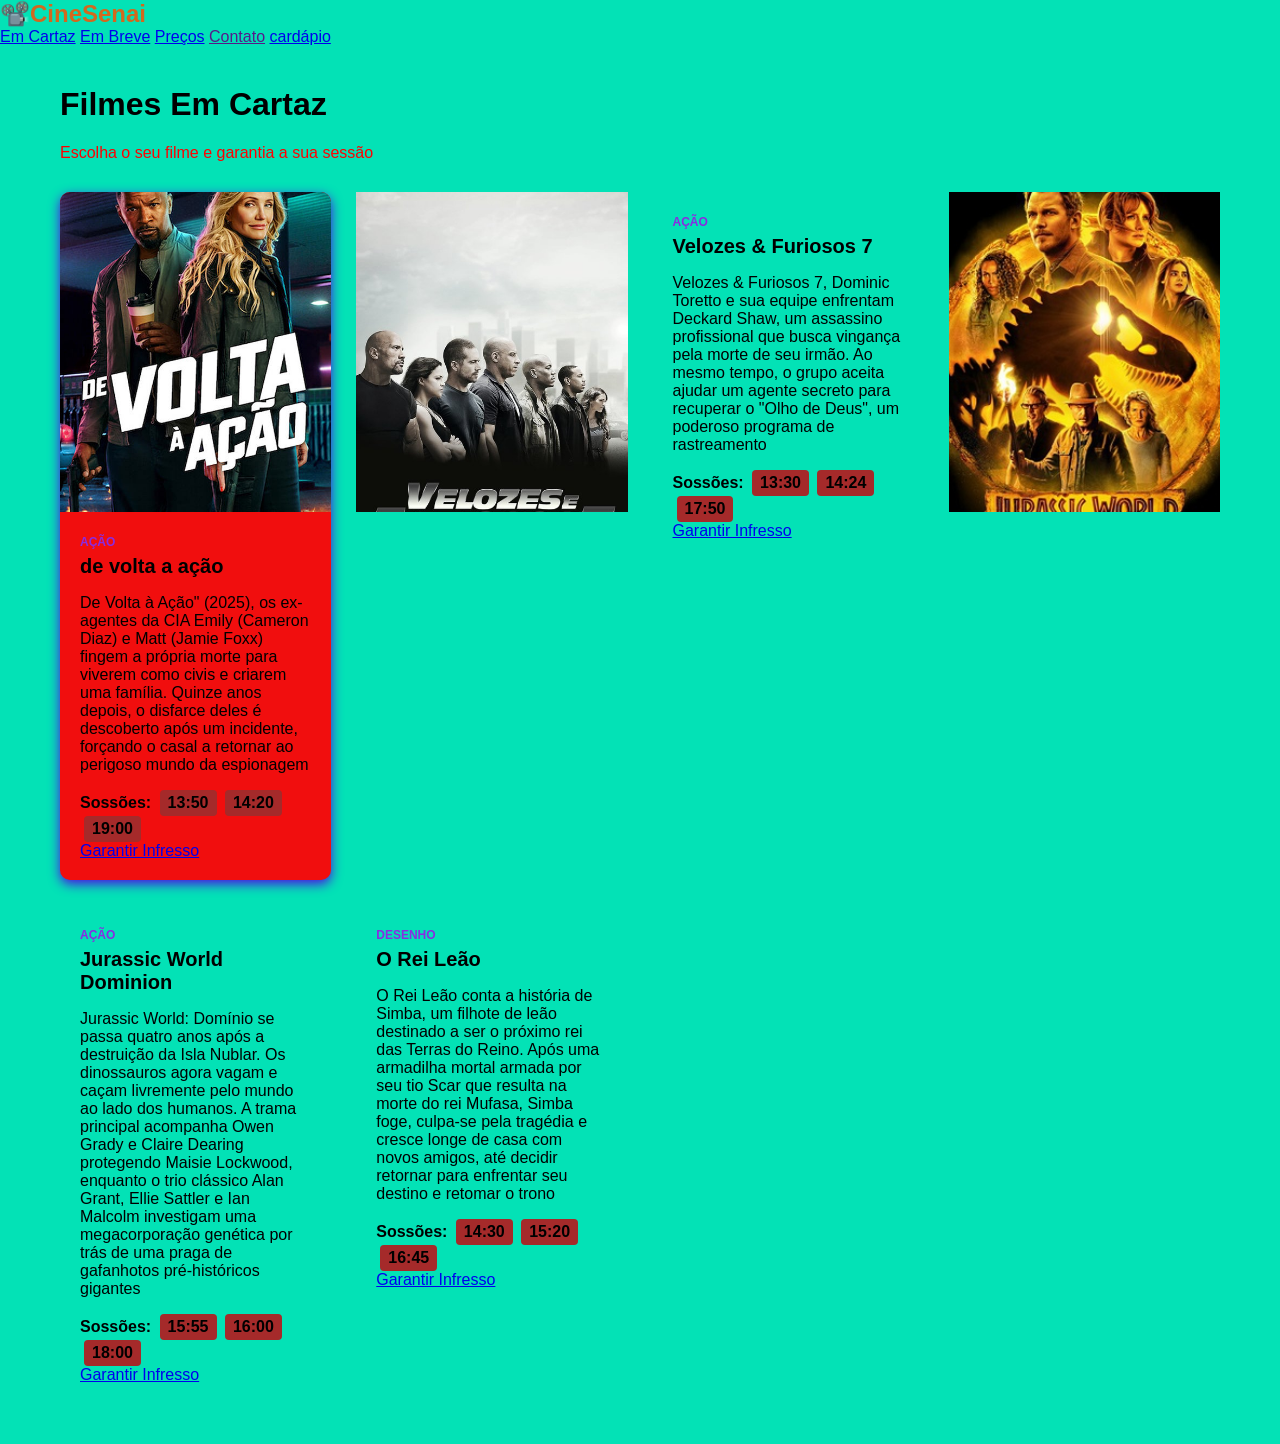
<file: index.html>
<!DOCTYPE html>
<html lang="pt-BR">
<head>
    <meta charset="UTF-8">
    <meta name="viewport" content="width=device-width, initial-scale=1.0">
    <title>CineSenai - Filmes em Cartaz</title>
    <link rel="stylesheet" href="style.css">
</head>
<body>
     <header>
        <div class="logo">📽️CineSenai</div>
        <nav>
            <a href="index.html">Em Cartaz</a>
            <a href="EmBreve.html">Em Breve</a>
            <a href="Preços.html">Preços</a>
            <a href="">Contato</a>
            <a href="cardápio.html">cardápio</a>
        </nav>
    </header>

    <main class="container">
        <h1 class="titulo-secao">Filmes Em Cartaz</h1>
        <p class="subtitulo">Escolha o seu filme e garantia a sua sessão</p>

        <section class="grade-filmes">

            <article class="card-filmes">
                <img class="poster" src="ação.jpg" alt="poster de volta a ação">
                <div class="conteudo-filme">
                    <span class="genero">Ação</span>
                    <h2 class=" nome-filme"> de volta a ação</h2>
                    <p>De Volta à Ação" (2025), os ex-agentes da CIA Emily (Cameron Diaz) e Matt (Jamie Foxx) fingem a própria morte para viverem como civis e criarem uma família. Quinze anos depois, o disfarce deles é descoberto após um incidente, forçando o casal a retornar ao perigoso mundo da espionagem</p>

                    <div class="sossoes">
                        <strong>Sossões:</strong>
                        <span class="horario">13:50</span>
                        <span class="horario">14:20</span>
                        <span class="horario">19:00</span>
                      </div>

                      <a href="#" class="botao-comprar"> Garantir Infresso</a>

                </article>

                    <img class="poster" src="fastandfurious7 - Copia.jpg" alt="poster Velozes & Furiosos 7">
                <div class="conteudo-filme">
                    <span class="genero">Ação</span>
                    <h2 class=" nome-filme">Velozes & Furiosos 7</h2>
                    <p> Velozes & Furiosos 7, Dominic Toretto e sua equipe enfrentam Deckard Shaw, um assassino profissional que busca vingança pela morte de seu irmão. Ao mesmo tempo, o grupo aceita ajudar um agente secreto para recuperar o "Olho de Deus", um poderoso programa de rastreamento</p>

                    <div class="sossoes">
                        <strong>Sossões:</strong>
                        <span class="horario">13:30</span>
                        <span class="horario">14:24</span>
                        <span class="horario">17:50</span>
                      </div>

                      <a href="#" class="botao-comprar"> Garantir Infresso</a>
                
                    </div>
                </article>


                      <img class="poster" src="Jurassic_World_Dominion.jpeg" alt="poster Jurassic World Dominion">
                <div class="conteudo-filme">
                    <span class="genero">Ação</span>
                    <h2 class=" nome-filme">Jurassic World Dominion </h2>
                    <p> Jurassic World: Domínio se passa quatro anos após a destruição da Isla Nublar. Os dinossauros agora vagam e caçam livremente pelo mundo ao lado dos humanos. A trama principal acompanha Owen Grady e Claire Dearing protegendo Maisie Lockwood, enquanto o trio clássico Alan Grant, Ellie Sattler e Ian Malcolm investigam uma megacorporação genética por trás de uma praga de gafanhotos pré-históricos gigantes</p>

                    <div class="sossoes">
                        <strong>Sossões:</strong>
                        <span class="horario">15:55</span>
                        <span class="horario">16:00</span>
                        <span class="horario">18:00</span>
                      </div>

                      <a href="#" class="botao-comprar"> Garantir Infresso</a>
                
                 </div>
                 </article>


                    <img" class="poster" src="lion.webp" alt="poster O Rei leão">
                <div class="conteudo-filme">
                    <span class="genero">Desenho</span>
                    <h2 class=" nome-filme">O Rei Leão</h2>
                    <p>O Rei Leão conta a história de Simba, um filhote de leão destinado a ser o próximo rei das Terras do Reino. Após uma armadilha mortal armada por seu tio Scar que resulta na morte do rei Mufasa, Simba foge, culpa-se pela tragédia e cresce longe de casa com novos amigos, até decidir retornar para enfrentar seu destino e retomar o trono</p>

                    <div class="sossoes">
                        <strong>Sossões:</strong>
                        <span class="horario">14:30</span>
                        <span class="horario">15:20</span>
                        <span class="horario">16:45</span>
                      </div>

                      <a href="#" class="botao-comprar"> Garantir Infresso</a>
                
                    </div>
                    </article>
                    </section>

    </main>
</body>
</html>
</file>
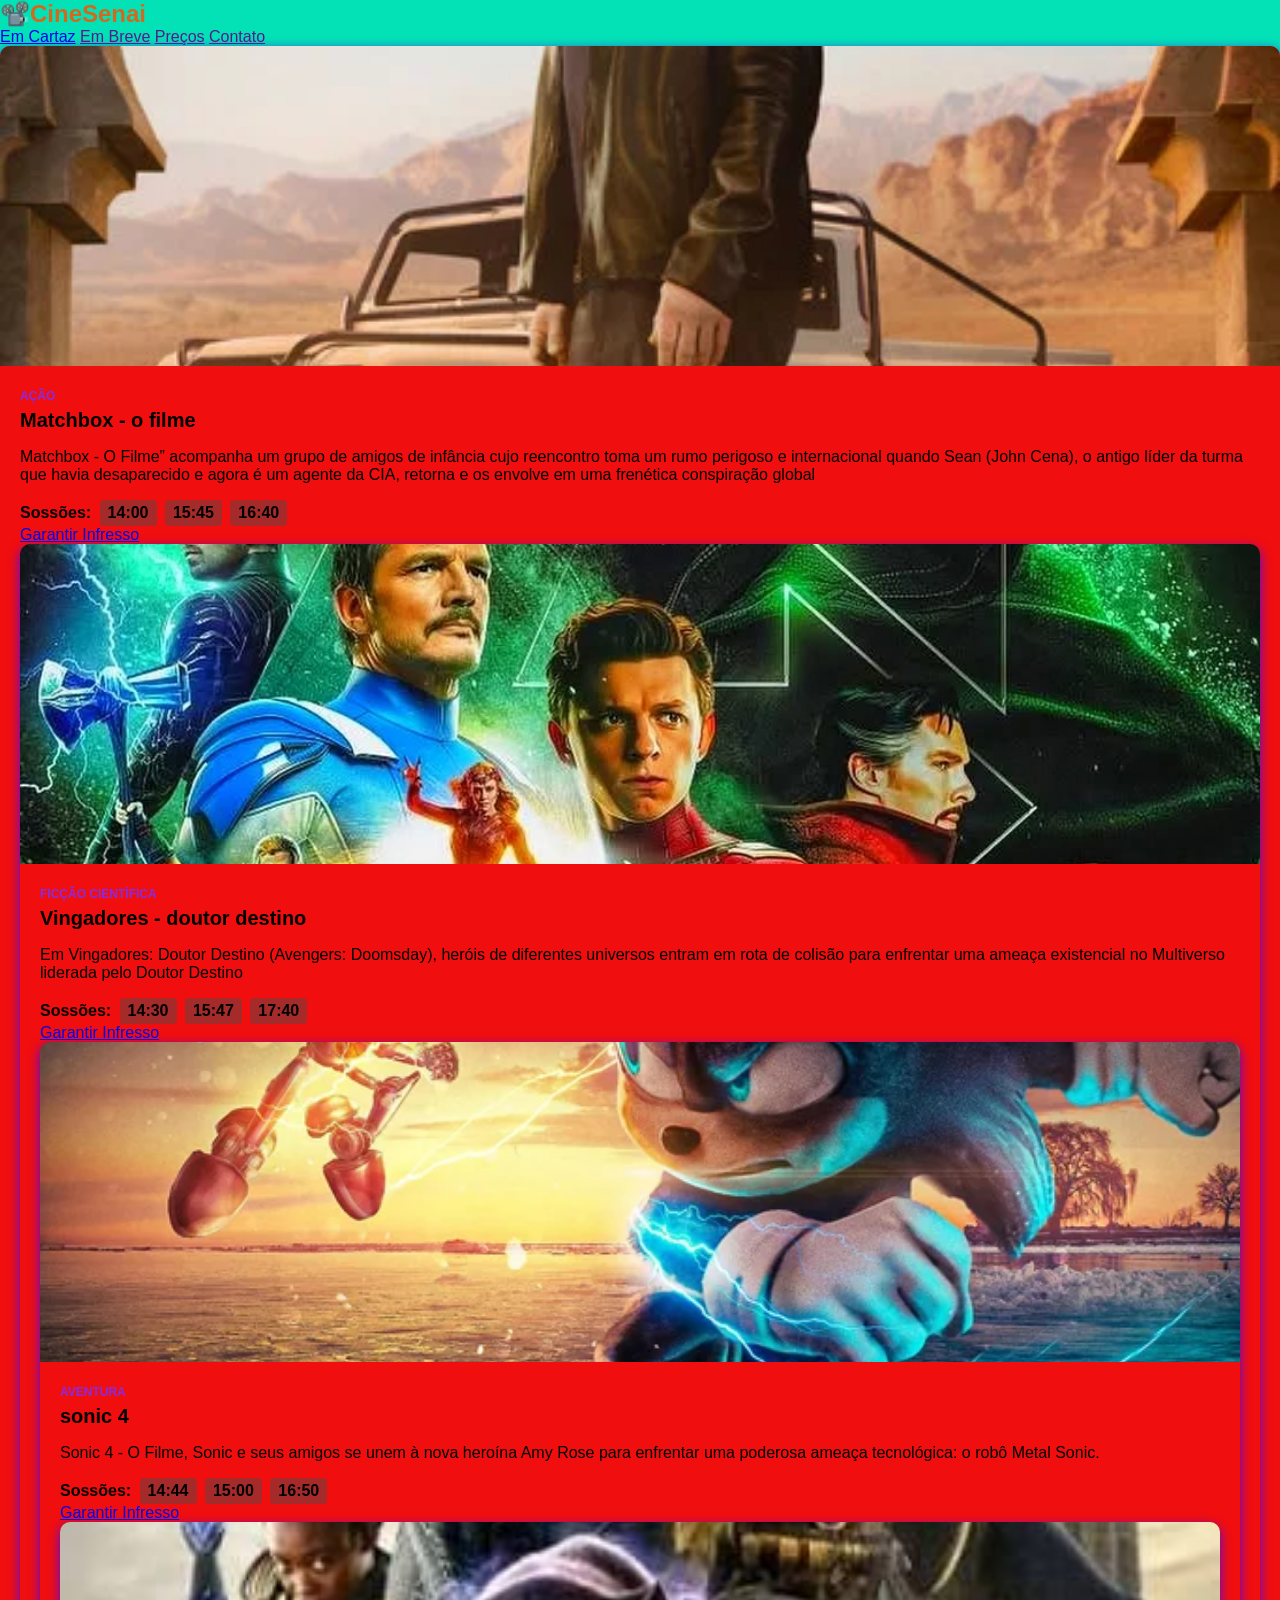
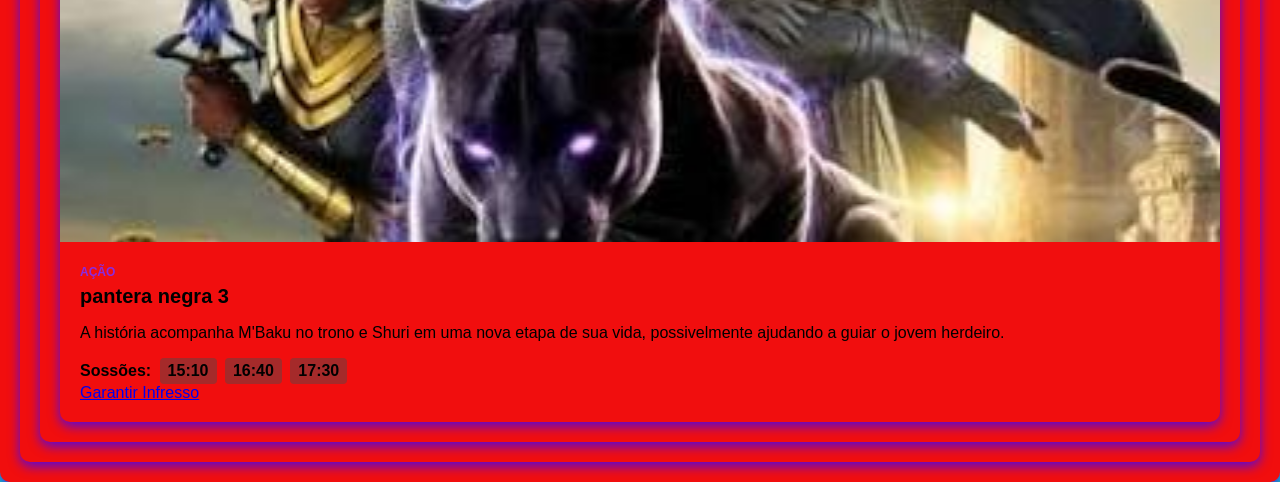
<file: EmBreve.html>
<!DOCTYPE html>
<html lang="pt-BR">
<head>
    <meta charset="UTF-8">
    <meta name="viewport" content="width=device-width, initial-scale=1.0">
    <title>Em Breve</title><link rel="stylesheet" href="style.css">
</head>
<body>
     
        <header>
        <div class="logo">📽️CineSenai</div>
        <nav>
            <a href="index.html">Em Cartaz</a>
            <a href="">Em Breve</a>
            <a href="">Preços</a>
            <a href="">Contato</a>
        </nav>
    </header>

         <section class="grade-filmes">

            <article class="card-filmes">
                <img class="poster" src="ação.webp" alt="Matchbox - o filme">
                <div class="conteudo-filme">
                    <span class="genero">Ação</span>
                    <h2 class=" nome-filme"> Matchbox - o filme</h2>
                    <p>Matchbox - O Filme” acompanha um grupo de amigos de infância cujo reencontro toma um rumo perigoso e internacional quando Sean (John Cena), o antigo líder da turma que havia desaparecido e agora é um agente da CIA, retorna e os envolve em uma frenética conspiração global</p>

                    <div class="sossoes">
                        <strong>Sossões:</strong>
                        <span class="horario">14:00</span>
                        <span class="horario">15:45</span>
                        <span class="horario">16:40</span>
                      </div>

                      <a href="#" class="botao-comprar"> Garantir Infresso</a>


    
                 <section class="grade-filmes">

            <article class="card-filmes">
                <img class="poster" src="Ficção científica.jpeg" alt=" Vingadores - doutor destino">
                <div class="conteudo-filme">
                    <span class="genero">ficção científica</span>
                    <h2 class=" nome-filme"> Vingadores - doutor destino </h2>
                    <p>Em Vingadores: Doutor Destino (Avengers: Doomsday), heróis de diferentes universos entram em rota de colisão para enfrentar uma ameaça existencial no Multiverso liderada pelo Doutor Destino</p>

                    <div class="sossoes">
                        <strong>Sossões:</strong>
                        <span class="horario">14:30</span>
                        <span class="horario">15:47</span>
                        <span class="horario">17:40</span>
                      </div>

                      <a href="#" class="botao-comprar"> Garantir Infresso</a>


                        <section class="grade-filmes">

            <article class="card-filmes">
                <img class="poster" src="sonic4.webp" alt=" sonic 4">
                <div class="conteudo-filme">
                    <span class="genero">aventura</span>
                    <h2 class=" nome-filme"> sonic 4</h2>
                    <p>Sonic 4 - O Filme, Sonic e seus amigos se unem à nova heroína Amy Rose para enfrentar uma poderosa ameaça tecnológica: o robô Metal Sonic.</p>

                    <div class="sossoes">
                        <strong>Sossões:</strong>
                        <span class="horario">14:44</span>
                        <span class="horario">15:00</span>
                        <span class="horario">16:50</span>
                      </div>

                      <a href="#" class="botao-comprar"> Garantir Infresso</a>

                     <article class="card-filmes">
                <img class="poster" src="black panther3.jpg" alt=" pantera negra 3">
                <div class="conteudo-filme">
                    <span class="genero">ação</span>
                    <h2 class=" nome-filme"> pantera negra 3</h2>
                    <p>A história acompanha M'Baku no trono e Shuri em uma nova etapa de sua vida, possivelmente ajudando a guiar o jovem herdeiro.</p>

                    <div class="sossoes">
                        <strong>Sossões:</strong>
                        <span class="horario">15:10</span>
                        <span class="horario">16:40</span>
                        <span class="horario">17:30</span>
                      </div>

                      <a href="#" class="botao-comprar"> Garantir Infresso</a>


</body>
</html>
</file>
<file: style.css>
/*comentário*/

/*Formatação da minha Página*/

*{
    box-sizing: border-box;
}

body {
    margin: 0;
    padding: 0;
    font-family: Arial, Melvetica, sans-serif;
    background-color: hsl(168, 97%, 45%);}


    .cabeçalho{
       background-color: hsl(240, 100%, 50%);
        padding: 20px 40px;
        display: flex;
        justify-content: space-between;
        align-items: center;
        border-bottom: hsl(0, 0%, 0%);
    }   

    .logo{
        font-size: 24px;
        font-weight: bold;
        color: hsl(25, 75%, 47%);
    }

    .menu{
        color: lab(91.12% -48.08 -14.14);
        text-decoration: none;
        margin-left: 50px;
        font-weight: bold;
        transition: color 0.6s ease;
    }
    .container{
        max-width: 1200px;
        margin: 40px auto;
        padding: 0 20px;
    }
    .titulo.secao{
        font-size: 32px;
        margin-bottom: 5px;
        color: hsl(160, 92%, 49%);
    }
    .subtitulo{
        color: hsl(0, 100%, 50%);
        margin-bottom: 30px;
    }
    .grade-filmes{
        display: grid;
        grid-template-columns: repeat(auto-fit, minmax(260px, 1fr));
        gap: 25px;
    }
    .card-filmes{
        background-color: hsl(0, 89%, 50%);
        border-radius: 10px;
        overflow: hidden;
        box-shadow: 0 4px 12px hsl(259, 93%, 47%);
        display: flex;
        flex-direction: column;
    }
    .card-filmes:hover{
        transform: translate(-8px);
        box-shadow: 0 10px 20px hsl(122, 93%, 48%);
    }
    .poster{
        width: 100%;
        height: 320px;
        object-fit: cover;
    }
    .conteudo-filme{
        padding: 20px;
        display: flex
        flex-direction column;

    }
    .genero{
        font-size: 12px;
        color: blueviolet;text-transform: uppercase;
        font-weight: bold;
        margin-bottom: 5px;

    }
    .nome-filme{
        font-size: 20px;
        margin: 5px 0 10px 0;
    }
    .sinopse{
        color: aqua;
        line-height: 1.4;
        margin-bottom: 15px;
        flex-grow: 1;
    }
    .sessoes{
        font-size: 12px;
        margin-bottom: 20px;

    }
    .horario{
        display: inline-block;
        background-color: brown;
        padding: 4px 8px;
        border-radius: 4px;
        margin-left: 4px;
        color: black;
        font-weight: bold;
    }
    .botao-compra{
        display: block;
        text-align: center;
        background-color: coral;
        color: darkred;
        padding: 12px 0;
        border-radius: 6px;
        text-decoration: none;
        font-weight: bold;
    }
    .botao-comprar:hover{
        background-color: black;
    }

    .area-inscricao{
        display: flex;
        gap:30px;
        align-items: flex-start;
    }

    .coluna-form{
         flex: 1;
        min-width: 320px;
        background-color: hwb(140 25% 8%);
        padding: 10px 20px;
        border-radius: 1opx;
        box-shadow: 4px 12px lab(44.91% 54.81 32.79);

    }

    .coluna-media{
        flex: 1;
        min-width: 320px;
        display: flex;
       gap: 20px;
       flex-direction: column;
    }

    .coluna-form label{
        font-size: 14px;
        font-weight: bold;
        color: #00ffff;
    }

.coluna-form input[type="text"],
.coluna-form input[type="password"],
.coluna-form input[type="email"],
.coluna-form input[type="date"],
.coluna-form select{
    width: 100%;
    padding: 10px;
    margin-top: 5px;
    margin-bottom: 15px;
    background-color: #000000;
    border-radius: 5px;
    color: #00ffff;
    font-size: 14px;
}
.btn-enviar{
    background-color: #000000;
    color: #0000ff;
    border: nome;
    padding: 12px 24px;
    border-radius: 6px;
    font-weight: bold;
    cursor: pointer;
}

.btn-enviar:hover{
    background-color: #00ffff;
}

.btn-limpar{
    background-color: hsl(131, 66%, 62%);
    color: #0000ff;
    border: nome;
    padding: 12px 24px;
    border-radius: 6px;
    font-weight: bold;
    cursor: pointer;
}

.tabela-cardápio{
    width: 80%;
    border-radius: 10px;
}

.tabela-preco{
    width: 100%;
    background-color: lab(70.2% -1.29 4.74);
    text-align: left;
    font-size: 15px;
}
.tabela-preco th{
    background-color: oklab(62.507000000000005% 0.0749 -0.14432);
    color: lab(65.35% -3.96 -53.88 / 0.477);
    padding: 16px 20px;
    font-weight: bold;
    text-transform: uppercase;
    border-bottom: oklab(76.94% 0.06664 0.15447);

}
.tabela-preco td{
    padding: 16px 20px;
    border-bottom: #ff2600;
    color: hsl(180, 67%, 2%);
    
}
</file>
